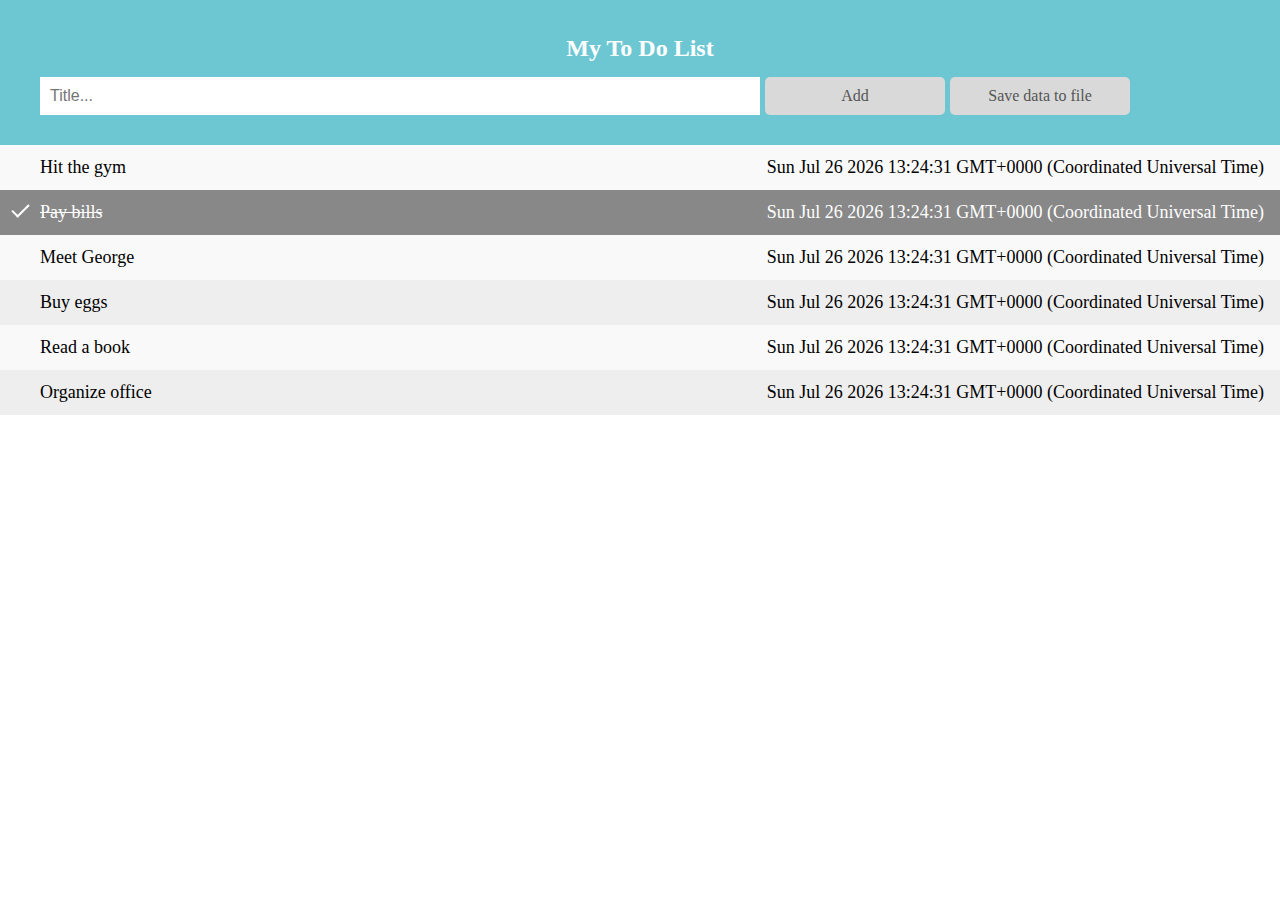
<file: index.html>
<!DOCTYPE html>
<html>
  <head>
    <meta charset="utf-8" />
    <meta name="viewport" content="width=device-width, initial-scale=1" />
    <title>TO-DO App</title>
    <link rel="shortcut icon" href="./img/images (1).png" />

    <link rel="stylesheet" href="style.css" />
  </head>
  <body>
    <div id="myDIV" class="header">
      <h2 style="margin: 5px">My To Do List</h2>
      <input type="text" id="myInput" placeholder="Title..." />
      <span onclick="newElement()" class="addBtn">Add</span>
      <span 
        oid="bt"
        value="Save data to file"
        onclick="saveFile()"
        class="addBtn"
        >Save data to file</span
      >
    </div>

    <ul id="myUL">
      <li>Hit the gym</li>
      <li class="checked">Pay bills</li>
      <li>Meet George</li>
      <li>Buy eggs</li>
      <li>Read a book</li>
      <li>Organize office</li>
    </ul>
  </body>
  <script>
    var date = new Date();
    // Create a "close" button and append it to each list item
    var myNodelist = document.getElementsByTagName("LI");
    var i;
    for (i = 0; i < myNodelist.length; i++) {
      var span = document.createElement("SPAN");
      var txt = document.createTextNode("\u00D7");

      span.className = "close";
      span.appendChild(txt);
      myNodelist[i].appendChild(span);
      myNodelist[i].appendChild(span).innerHTML = date;
    }

    // Click on a close button to hide the current list item
    var close = document.getElementsByClassName("close");
    var i;
    for (i = 0; i < close.length; i++) {
      close[i].onclick = function () {
        var div = this.parentElement;
        div.style.display = "none";
      };
    }

    // Add a "checked" symbol when clicking on a list item
    var list = document.querySelector("ul");
    list.addEventListener(
      "click",
      function (ev) {
        if (ev.target.tagName === "LI") {
          ev.target.classList.toggle("checked");
        }
      },
      false
    );

    // Create a new list item when clicking on the "Add" button
    function newElement() {
      var li = document.createElement("li");
      var inputValue = document.getElementById("myInput").value;
      var t = document.createTextNode(inputValue);
      li.appendChild(t);
      if (inputValue === "") {
        alert("You must write something!");
      } else {
        document.getElementById("myUL").appendChild(li);
      }
      document.getElementById("myInput").value = "";
      var date = new Date();
      var span = document.createElement("SPAN");
      var txt = document.createTextNode("\u00D7");
      span.className = "close";
      span.appendChild(txt);
      li.appendChild(span).innerHTML = date;

      for (i = 0; i < close.length; i++) {
        close[i].onclick = function () {
          var div = this.parentElement;
          const now = new Date();
          div.style.display = "";
        };
      }
    }
    let saveFile = () => {
      // Get the data from each element on the form.
      const task = document.getElementById("myInput");
      // This variable stores all the data.
      let data = "\r Task: " + task.value;

      // Convert the text to BLOB.
      const textToBLOB = new Blob([data], { type: "text/plain" });
      const sFileName = "formData.txt"; // The file to save the data.

      let newLink = document.createElement("a");
      newLink.download = sFileName;

      if (window.webkitURL != null) {
        newLink.href = window.webkitURL.createObjectURL(textToBLOB);
      } else {
        newLink.href = window.URL.createObjectURL(textToBLOB);
        newLink.style.display = "none";
        document.body.appendChild(newLink);
      }

      newLink.click();
    };
  </script>
</html>
</file>
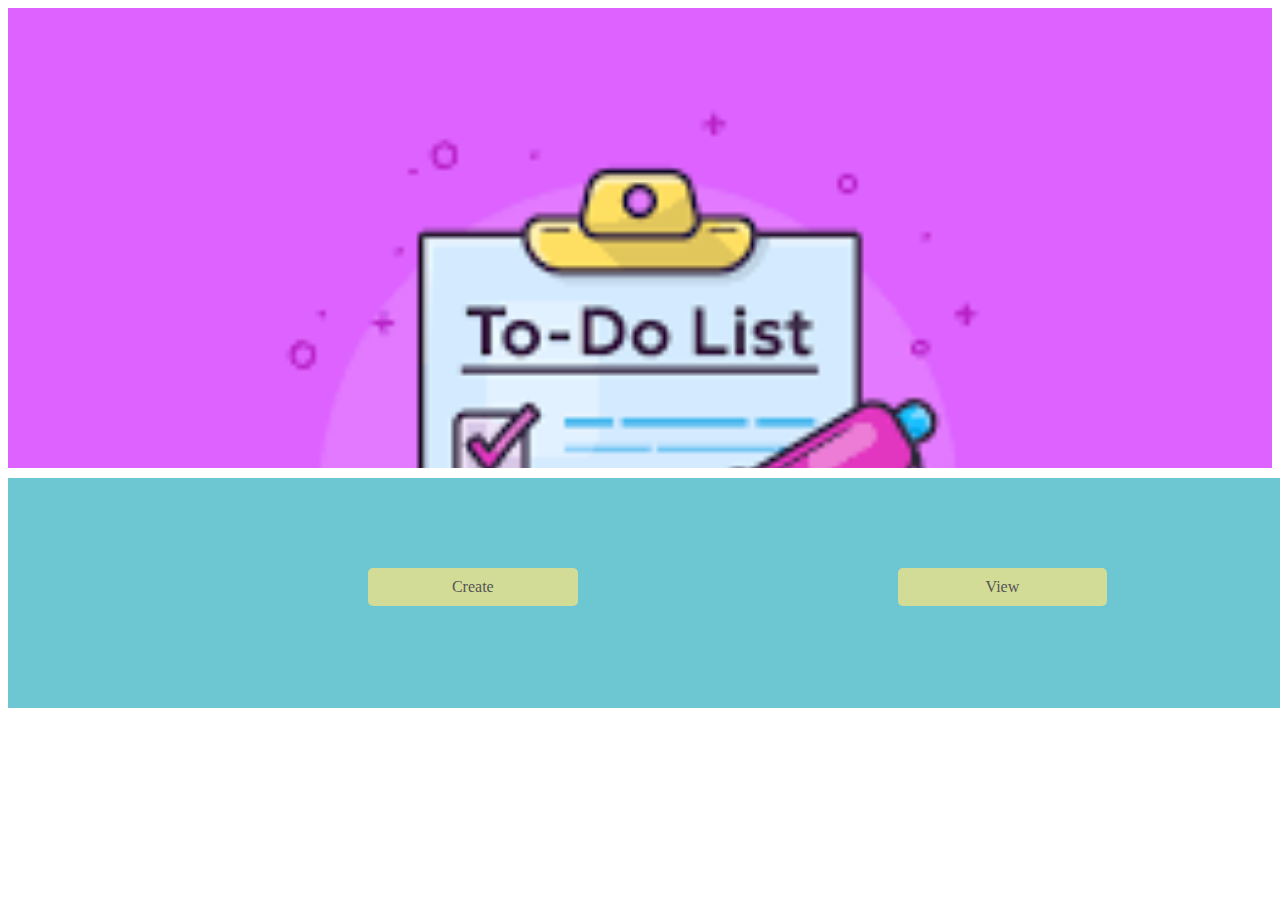
<file: Homepage.html>
<!DOCTYPE html>
<html>
  <head>
    <meta charset="utf-8" />
    <meta name="viewport" content="width=device-width, initial-scale=1" />
    <title>TO-DO App - Home</title>
    <link rel="shortcut icon" href="./img/images (1).png" />
    <link rel="stylesheet" href="hstyle.css" />
    <script>
      function myFunction() {
        location.replace("index.html")
      }
      </script>
  </head>
  <body>
    <div id="Hdiv1" class="header1"></div>
    <div id="Hdiv" class="header">
      <!--<button type="button" class="cbtn" a href="index.html">Create</button>
      <button type="button" class="vbtn"myFunction2() >View</button>-->
      <a href="index.html" type="button" class="cbtn" >Create</a>
      <a href="view.html" type="button" class="vbtn" >View</a>
    </div>

</html>
</file>
<file: style.css>
body {
  margin: 0;
  min-width: 250px;
}

/* Include the padding and border in an element's total width and height */
* {
  box-sizing: border-box;
}

/* Remove margins and padding from the list */
ul {
  margin: 0;
  padding: 0;
}

/* Style the list items */
ul li {
  cursor: pointer;
  position: relative;
  padding: 12px 8px 12px 40px;
  list-style-type: none;
  background: #eee;
  font-size: 18px;
  transition: 0.2s;

  /* make the list items unselectable */
  -webkit-user-select: none;
  -moz-user-select: none;
  -ms-user-select: none;
  user-select: none;
}

/* Set all odd list items to a different color (zebra-stripes) */
ul li:nth-child(odd) {
  background: #f9f9f9;
}

/* Darker background-color on hover */
ul li:hover {
  background: #ddd;
}

/* When clicked on, add a background color and strike out text */
ul li.checked {
  background: #888;
  color: #fff;
  text-decoration: line-through;
}

/* Add a "checked" mark when clicked on */
ul li.checked::before {
  content: "";
  position: absolute;
  border-color: #fff;
  border-style: solid;
  border-width: 0 2px 2px 0;
  top: 10px;
  left: 16px;
  transform: rotate(45deg);
  height: 15px;
  width: 7px;
}

/* Style the close button */
.close {
  position: absolute;
  right: 0;
  top: 0;
  padding: 12px 16px 12px 16px;
}

.close:hover {
  background-color: #f44336;
  color: white;
}

/* Style the header */
.header {
  background-color: #6cc7d3;
  padding: 30px 40px;
  color: white;
  text-align: center;
}

/* Clear floats after the header */
.header:after {
  content: "";
  display: table;
  clear: both;
}

/* Style the input */
input {
  margin: 0;
  border: none;
  border-radius: 0;
  width: 60%;
  padding: 10px;
  float: left;
  font-size: 16px;
  margin-top: 10px;
}

/* Style the buttons */
.addBtn {
  padding: 10px;
  width: 15%;
  background: #d9d9d9;
  color: #555;
  float: left;
  text-align: center;
  font-size: 16px;
  cursor: pointer;
  transition: 0.3s;
  border-radius: 5px;
  margin-left: 5px;
  margin-top: 10px;
}
.viewBtn {
  padding: 10px;
  width: 15%;
  background: #d9d9d9;
  color: #555;
  float: left;
  text-align: center;
  font-size: 16px;
  cursor: pointer;
  transition: 0.3s;
  border-radius: 5px;
  margin-left: 5px;
  margin-top: 10px;
}
.nameBtn {
  padding: 10px;
  width: 25%;
  background: #d9d9d9;
  color: #555;
  float: left;
  text-align: center;
  font-size: 16px;
  cursor: pointer;
  transition: 0.3s;
  border-radius: 5px;
  margin-left: 25px;
  margin-top: 10px;
}

.addBtn:hover,
.nameBtn:hover,
.viewBtn:hover {
  background-color: #bbb;
}
</file>
<file: hstyle.css>
.header1 {
  background-color: #299141;
  padding: 30px 40px;
  color: white;
  text-align: center;
  height: 400px;
  background-image: url("../img/images.png");
  background-repeat: no-repeat;
  background-size: cover;
  width: auto;
}

.header {
  background-color: #6cc7d3;
  padding: 30px 40px;
  color: white;
  text-align: center;
  height: 170px;
  margin-top: 10px;
  width: 100%;
}

.cbtn,
.vbtn {
  padding: 10px;
  width: 15%;
  background: #d2dc96;
  color: #555;
  float: left;
  text-align: center;
  font-size: 16px;
  cursor: pointer;
  transition: 0.3s;
  border-radius: 5px;
  margin-left: 320px;
  margin-top: 60px;
}
a {
  text-decoration: none;
}
</file>
